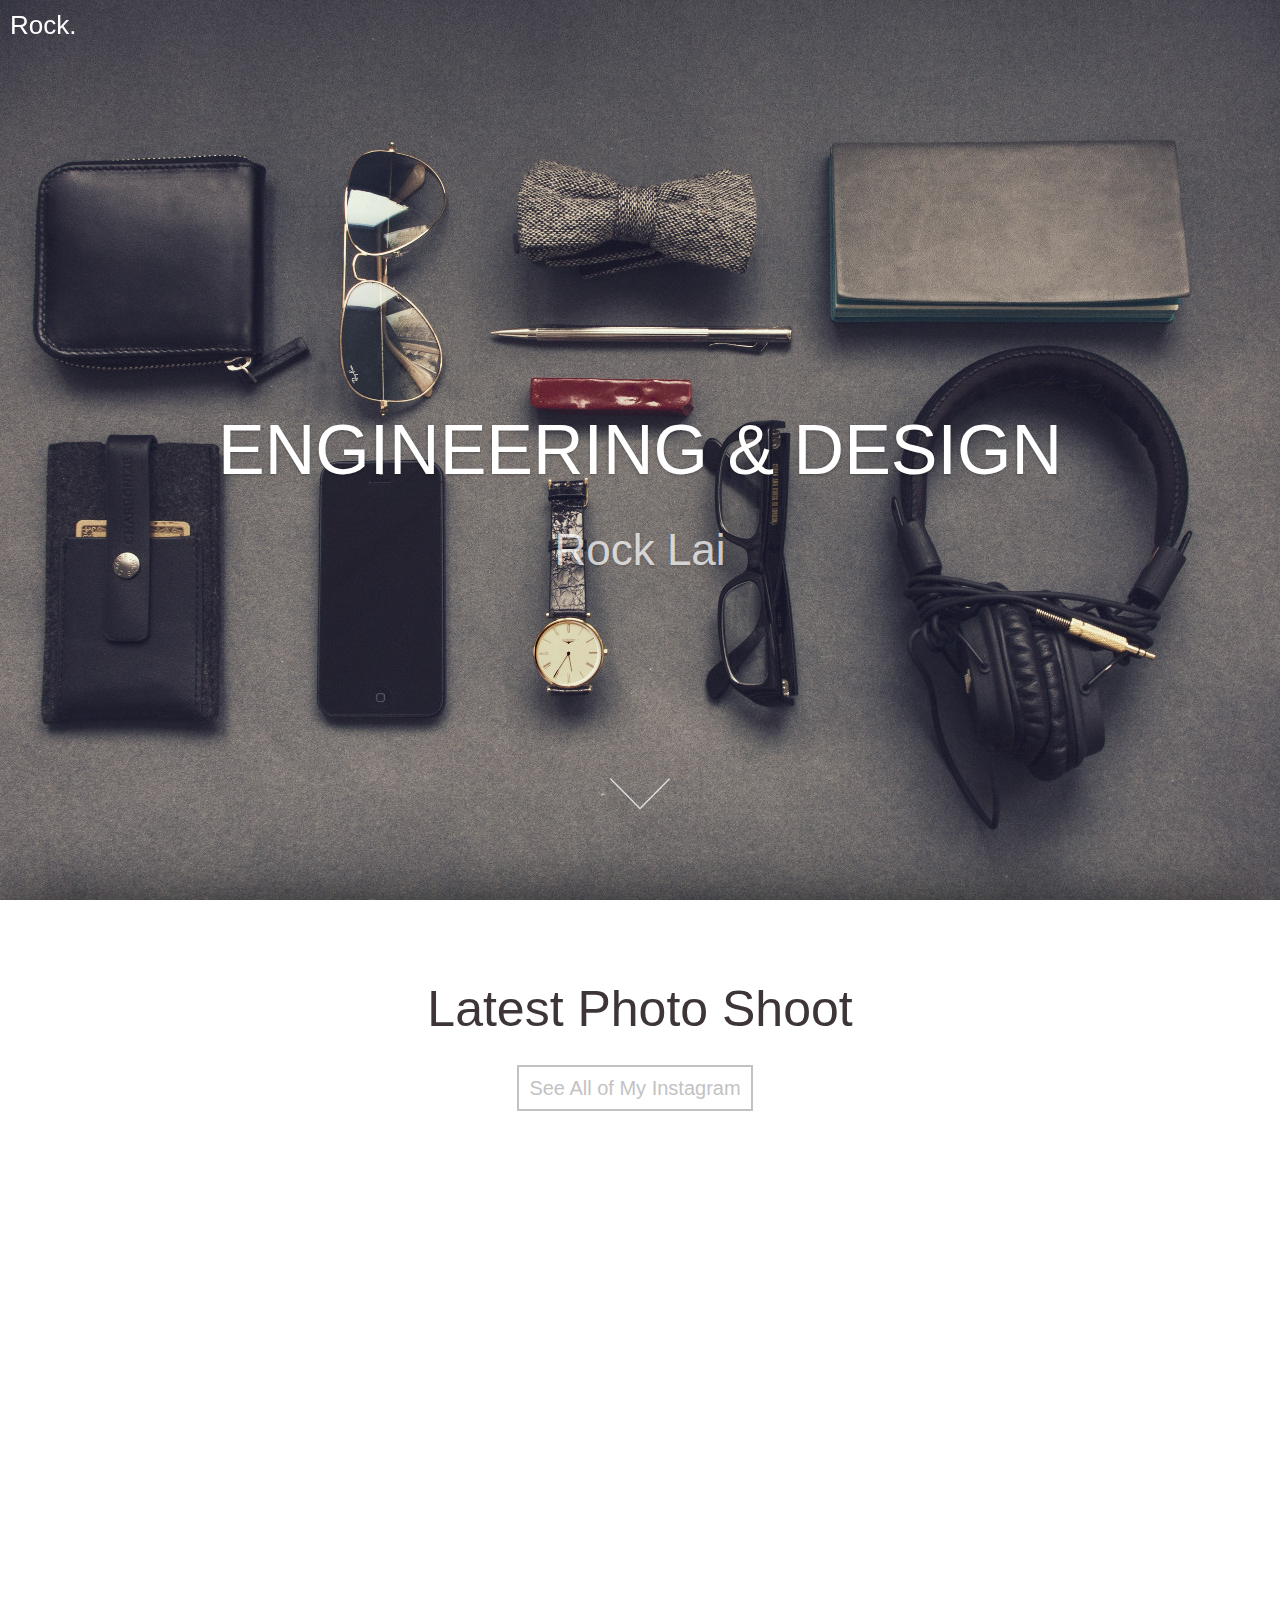
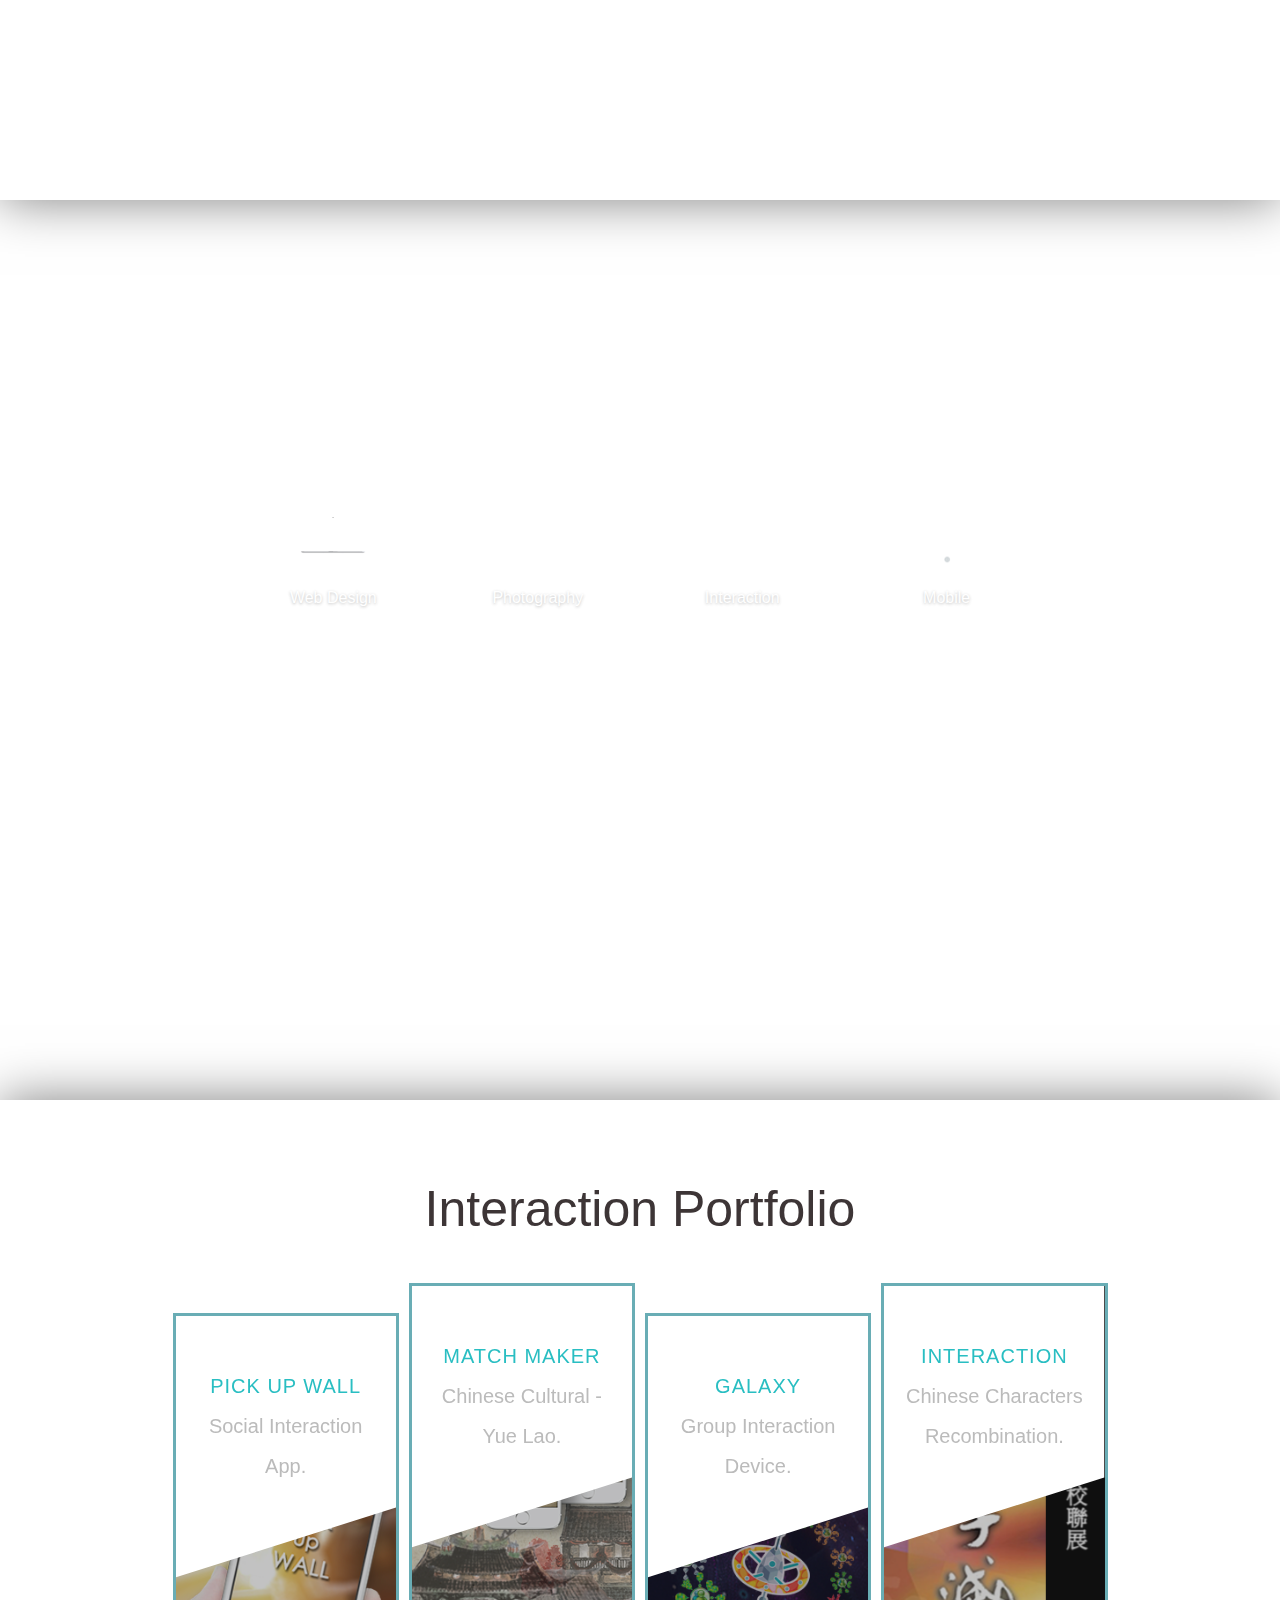
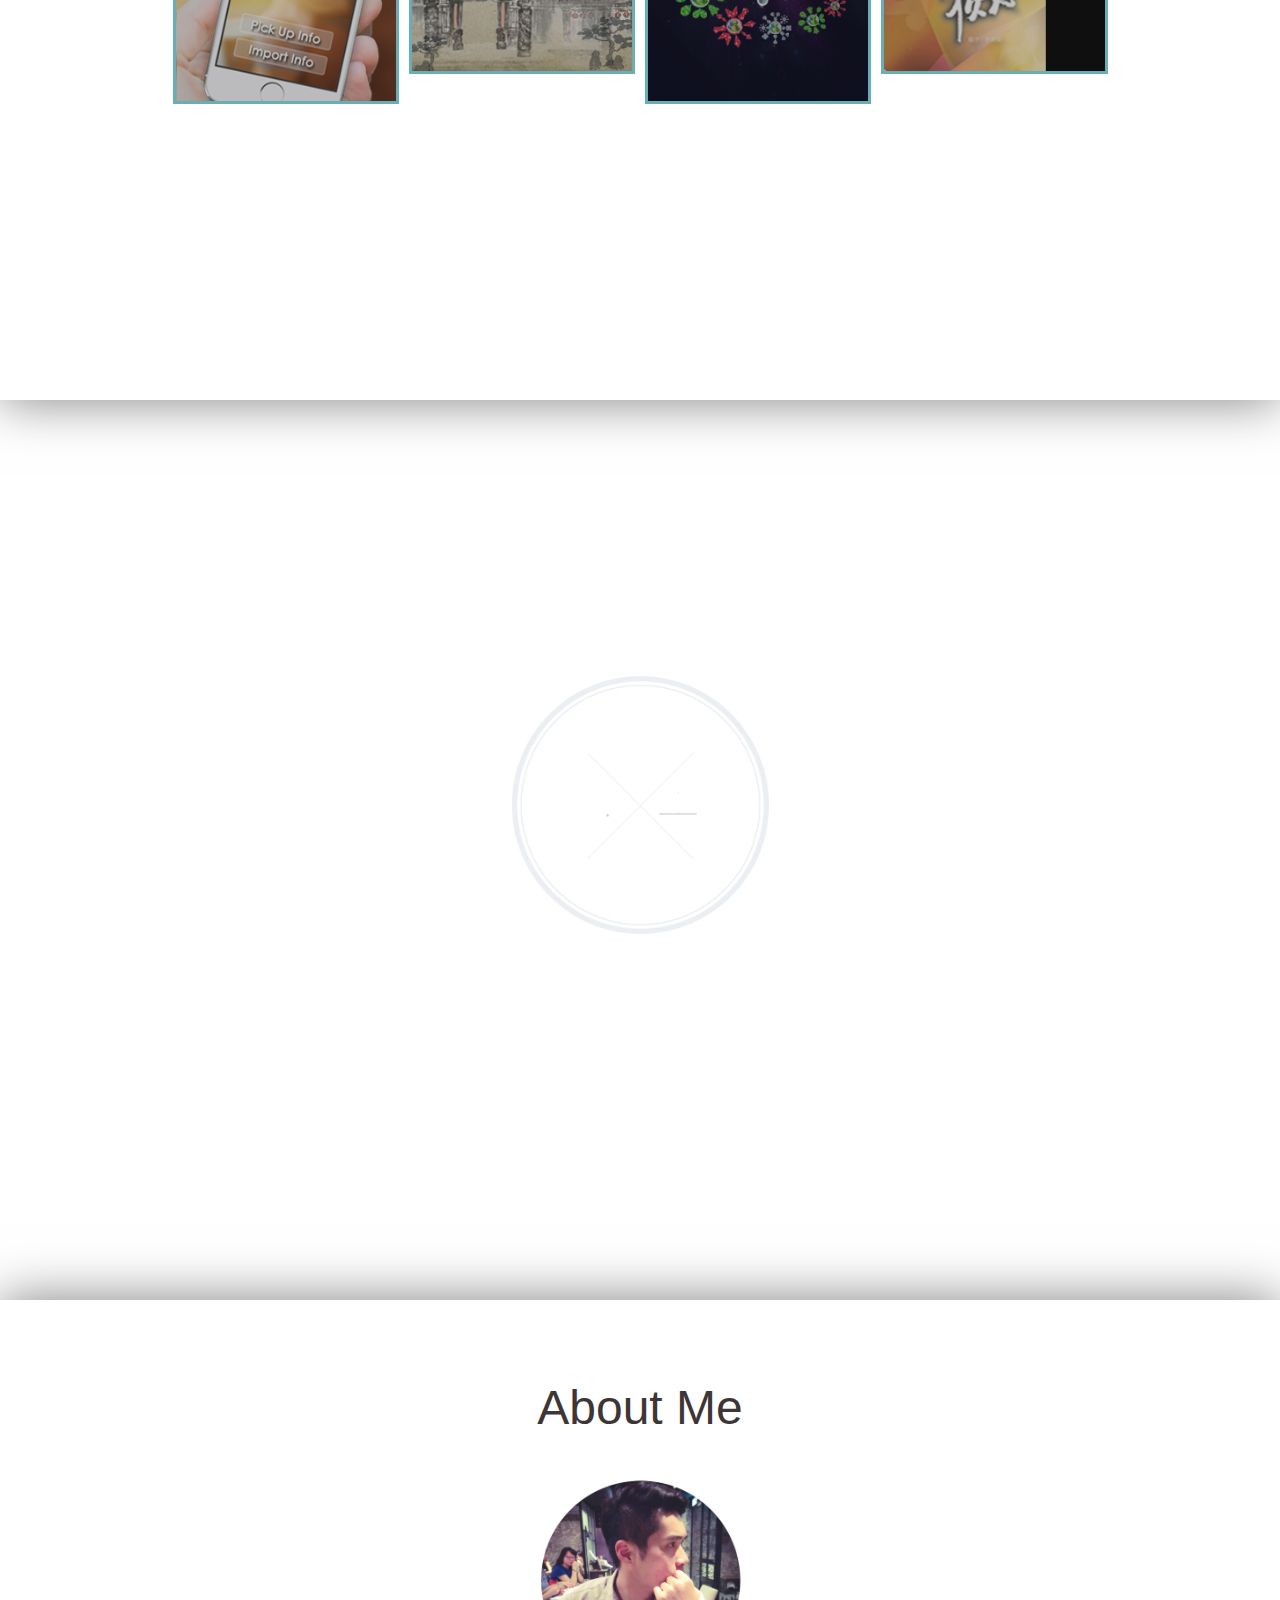
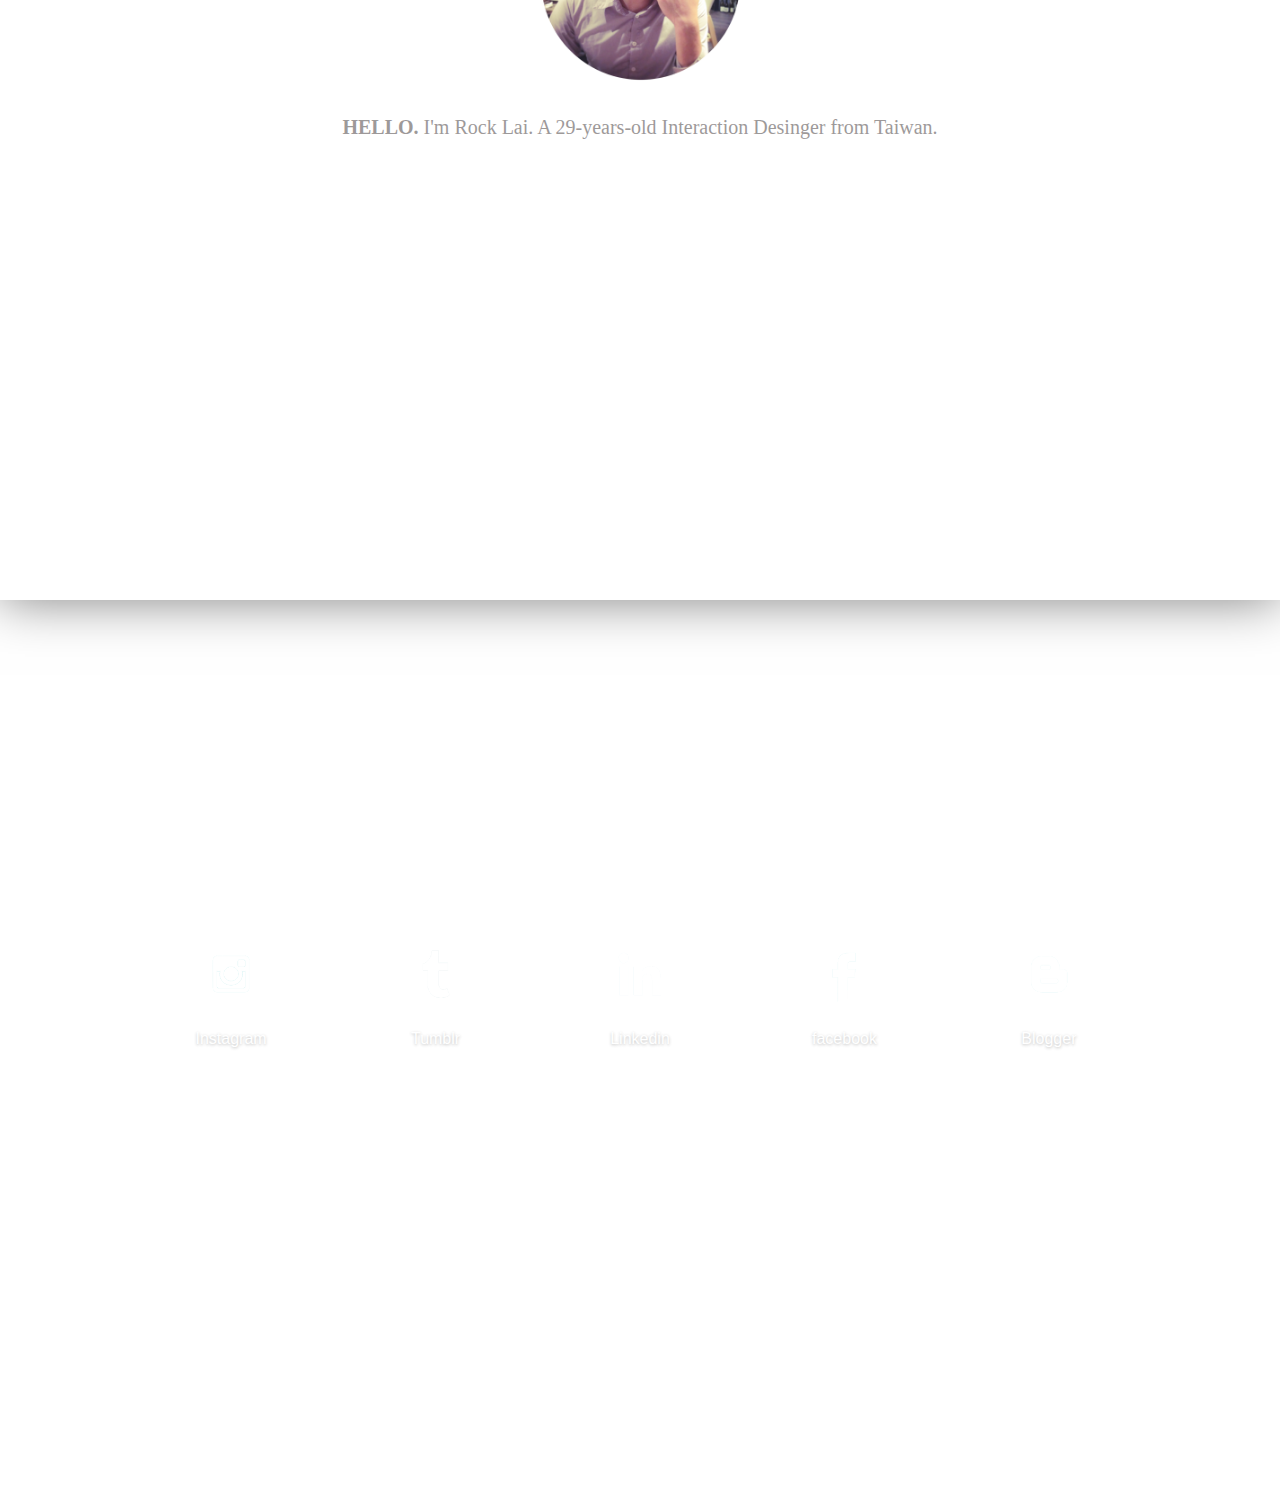
<file: index.html>
<!doctype html>
<html lang="en" class="no-js">
<head>
	<meta charset="UTF-8">
	<meta name="viewport" content="width=device-width, initial-scale=1">
	<link rel="rocklai icon" href="img/logo.ico">
	<link href='https://fonts.googleapis.com/css?family=Roboto:400,700,300' rel='stylesheet' type='text/css'>

	<link rel="stylesheet" type="text/css" href="css/component.css">
	<link rel="stylesheet" type="text/css" href="css/normalize.css" />
	<link rel="stylesheet" type="text/css" href="css/demo.css" />
	<link rel="stylesheet" href="css/reset.css"> <!-- CSS reset -->
	<link rel="stylesheet" type="text/css" href="css/css(3)">
		<script src="js/snap.svg-min.js"></script>

	<link rel="stylesheet" href="css/style.css"> <!-- Resource style -->
	<script src="js/modernizr.js"></script> <!-- Modernizr -->
  	<!-- Shape CSS file -->
	<script language="JavaScript">
		function swapimage(imgname, imgpath){ document.images[imgname].src=imgpath; } <!--設置圖片切換-->
		
	</script>
	<script src="https://ajax.googleapis.com/ajax/libs/jquery/3.1.0/jquery.min.js"></script>
	<script language="JavaScript">
		$(function(){
			$.ajax({
				type: "GET",
				dataType: "jsonp",
				cache: false,
				url: "https://api.instagram.com/v1/users/37047770/media/recent?count=33&access_token=37047770.d5893d8.ad79f464686f4bbc8aed50790e42d2e2",
				success: function(data) {
			      // alert(JSON.stringify(data));
					for (var i = 0; i < 10; i++) {
						$(".instagram_img").append("<li><a target='_blank' href='" + data.data[i].link + "'><img src='" + data.data[i].images.thumbnail.url + "'></img></a></li>");
					}
				}
			});
		})
		// var url=window.location.toString(); //取得當前網址
		// var str=""; //參數中等號左邊的值
		// var str_value=""; //參數中等號右邊的值
		// if(url.indexOf("?")!=-1){
		//     //如果網址有"?"符號
		//     var ary=url.split("?")[1];
		//         str=ary.split("=");
		//          console.log("str",str);
		//             str_value = str[1];
		//    	alert(str_value); //顯示參數的值
		//    $(function(){
		//    		$.ajax({
		//    			type: 		"get",
		//    			url: 		"https://api.instagram.com/v1/users/37047770/media/recent?access_token="+str_value, //使用JSONP務必在結尾使用 GET 的 callback=?
		//    			dataType: 	"jsonp",
		//    			success: 	function (data)
		//    						{
		//    							alert(data); //顯示參數的值

		//    							for (var i = 0; i < 10; i++) {
		// 								$(".instagram_img").append("<li><a target='_blank' href='" + data.data[i].link + "'><img src='" + data.data[i].images.low_resolution.url + "'></img></a></li>");
		// 							}
									
			
		//    						},
		//    			error: 		function (data)
		//    						{
		//    							console.log("GG",data);
		//    						}
		//    		})
		//    	})
		// }else{
		// 	document.location.href="https://api.instagram.com/oauth/authorize/?client_id=95e6922266da418a88cae604222b7d76&redirect_uri=http://localhost:8888&response_type=code";
		// 	console.log("go"); //顯示參數的值
		// }
		// console.log("end"); //顯示參數的值
	</script>


  	<style type="text/css">

        #header .top.solid,
        #header .top,
        .has-banner #header .top.solid {
            background-color: #69adb5;
        }
  	</style>

	<title>Rock.</title>
</head>
<body>

	<header>

	<div class="home">
		<div id="header">
			<div class= "top" >
                <div class="inside">
                    <div id="logo">
                        <h1 class="logo">Rock.</h1>
						<!-- <img width="40" height="40" src="./img/rockicon.png" alt="Home" title=""> -->
                    </div>
                </div>
            </div>
        </div>
	</div>
	</header>

	<main class="cd-main-content">
		<div class="cd-fixed-bg cd-bg-1">
			<h1>ENGINEERING &amp; DESIGN</h1>
			<h2>Rock Lai</h2>
			<img src="img/arrow_down.png">
		</div> <!-- cd-fixed-bg -->

		<div class="cd-scrolling-bg cd-color-2">
			<div class="cd-container">
				<div class="inside">
					<h1>Latest Photo Shoot</h1>
					<!-- <h2>Take a look at some of my instagram photo.</h2> -->
					
					
				
				<ul class="instagram_img">
				</ul>
				<div class="viewAll">
	                    <a href="http://instagram.com/mr_rocklai" class="button">See All of My Instagram</a>
	                </div>
				</div>
			</div> <!-- cd-container -->
		</div> <!-- cd-scrolling-bg -->


		<div class="cd-fixed-bg cd-bg-2">
			
            <div class="i_design">
				<h3>I Design</h3>
				<p>The hardest part of design is keeping features out. - Donald Norman</p>
			</div>
			<div class="wrap">
				<div class="pages">
					<div class="inside">
							
							<img width="68" height="68" src="./img/web_design2.png" alt="Web Design" title="">
                            <span class="title"><h3>Web Design</h3></span>
                            <p>Your idea does not exist on the Internet without a website.</p>
                        </div>
				
					<div class="inside">
							<img width="68" height="68" src="./img/photography.png"  alt="Web Design" title="">
                            <span class="title"><h3>Photography</h3></span>
							<p>Photography is a way of feeling, not only leaving their own memories, but also to every moment in life becomes meaningful.</p>
                        </div>
				
					<div class="inside">
							<img width="68" height="68" src="./img/interaction_logo2.png" alt="Web Design" title="">
                            <span class="title"><h3>Interaction</h3></span>
							<p>Focused on satisfying the needs and desires of the majority of people who will use the product.</p>
                        </div>
				
					<div class="inside">
							<img width="68" height="68" src="./img/mobile_app.png"  alt="Web Design" title="">
                            <span class="title"><h3>Mobile</h3></span>
							<p>People do everything on their phone, the application of your idea needs to be there too.</p>
                        </div>
				</div>
			</div>
			

		</div> <!-- cd-fixed-bg -->

		<div class="cd-scrolling-bg cd-color-3">
			<div class="cd-container">
					<!-- Work -->
				<div class="inside">
					<h1>Interaction Portfolio</h1>
					</div>
				<div id="work" class="work_content">
					<section id="grid" class="grid clearfix">
							<a href="#" data-path-hover="m 180,34.57627 -180,0 L 0,0 180,0 z">
								<figure>
									<img src="img/1.png" />
									<svg viewBox="0 0 180 320" preserveAspectRatio="none"><path d="M 180,160 0,218 0,0 180,0 z"/></svg>
									<figcaption>
										<h2>Pick Up Wall</h2>
										<p>Social Interaction App.</p>
										<button>+</button>
									</figcaption>
								</figure>
							</a>
							<a href="#" data-path-hover="m 180,34.57627 -180,0 L 0,0 180,0 z">
								<figure>
									<img src="img/2.png" />
									<svg viewBox="0 0 180 320" preserveAspectRatio="none"><path d="M 180,160 0,218 0,0 180,0 z"/></svg>
									<figcaption>
										<h2>Match Maker</h2>
										<p>Chinese Cultural - Yue Lao.</p>
										<button>+</button>
									</figcaption>
								</figure>
							</a>
							<a href="#" data-path-hover="m 180,34.57627 -180,0 L 0,0 180,0 z">
								<figure>
									<img src="img/3.png" />
									<svg viewBox="0 0 180 320" preserveAspectRatio="none"><path d="M 180,160 0,218 0,0 180,0 z"/></svg>
									<figcaption>
										<h2>Galaxy</h2>
										<p>Group Interaction Device.</p>
										<button>+</button>
									</figcaption>
								</figure>
							</a>
							<a href="#" data-path-hover="m 180,34.57627 -180,0 L 0,0 180,0 z">
								<figure>
									<img src="img/4.png" />
									<svg viewBox="0 0 180 320" preserveAspectRatio="none"><path d="M 180,160 0,218 0,0 180,0 z"/></svg>
									<figcaption>
										<h2>Interaction</h2>
										<p>Chinese Characters Recombination.</p>
										<button>+</button>
									</figcaption>
								</figure>
							</a>			
					</section>
				</div>
					<script>
						(function() {
				
							function init() {
								var speed = 250,
									easing = mina.easeinout;

								[].slice.call ( document.querySelectorAll( '#grid > a' ) ).forEach( function( el ) {
									var s = Snap( el.querySelector( 'svg' ) ), path = s.select( 'path' ),
										pathConfig = {
											from : path.attr( 'd' ),
											to : el.getAttribute( 'data-path-hover' )
										};

									el.addEventListener( 'mouseenter', function() {
										path.animate( { 'path' : pathConfig.to }, speed, easing );
									} );

									el.addEventListener( 'mouseleave', function() {
										path.animate( { 'path' : pathConfig.from }, speed, easing );
									} );
								} );
							}

							init();

						})();
					</script>
			</div> <!-- cd-container -->
		</div> <!-- cd-scrolling-bg -->

		<div class="cd-fixed-bg cd-bg-3">
			<!-- <h2>Lorem ipsum dolor sit amet.</h2> -->
			<img id="rockimg" src="img/rockback.png">
		</div> <!-- cd-fixed-bg -->

		<div class="cd-scrolling-bg cd-color-1">
			<div class="cd-container">
				<div class="about">
					<h1>About Me</h1>
					<img id="rockimg2" src="img/design_rock2.png" >
					<p><span style="font-weight:bold;">HELLO.</span> I'm Rock Lai. A 29-years-old Interaction Desinger from Taiwan.</p>
					<!-- <p><span style="font-weight:bold;">HELLO.</span><br>I'm an 29-years-old Interaction Desinger. I have over 2 years of software development experience, which includes backend server development, RESTful API design, web design and system architecture.  I am always interested in seeking challenges from anywhere to make products people want.</p> -->
				</div>
			</div> <!-- cd-container -->
		</div> <!-- cd-scrolling-bg -->

		<div class="cd-fixed-bg cd-bg-4">
			<div class="i_design">
				<h3>Contact</h3>
			</div>
			<div class="wrap">
				<div class="pages">
					<div class="inside">
							
							<img width="68" height="68" src="./img/instagram.png" alt="Web Design" title="">
                            <span class="title"><h3>Instagram</h3></span>
                            <!-- <p>Your idea does not exist on the Internet without a website.</p> -->
                        </div>
				
					<div class="inside">
							<img width="68" height="68" src="./img/Tumblr.png"  alt="Web Design" title="">
                            <span class="title"><h3>Tumblr</h3></span>
							<!-- <p>Photography is a way of feeling, not only leaving their own memories, but also to every moment in life becomes meaningful.</p> -->
                        </div>
				
					<div class="inside">
							<img width="68" height="68" src="./img/linkedin.png" alt="Web Design" title="">
                            <span class="title"><h3>Linkedin</h3></span>
							<!-- <p>Focused on satisfying the needs and desires of the majority of people who will use the product.</p> -->
                        </div>
				
					<div class="inside">
							<img width="68" height="68" src="./img/facebook2.png"  alt="Web Design" title="">
                            <span class="title"><h3>facebook</h3></span>
							<!-- <p>People do everything on their phone, the application of your idea needs to be there too.</p> -->
                        </div>
                        <div class="inside">
							<img width="68" height="68" src="./img/blogger.png"  alt="Web Design" title="">
                            <span class="title"><h3>Blogger</h3></span>
							<!-- <p>People do everything on their phone, the application of your idea needs to be there too.</p> -->
                        </div>
				</div>
			</div>



		</div> <!-- cd-fixed-bg -->
	</main> <!-- cd-main-content -->
	<!-- <script src="https://ajax.googleapis.com/ajax/libs/jquery/1.11.0/jquery.min.js"></script> -->
	<!-- <script src="js/main.js"></script> <!-- Resource jQuery --> -->
</body>
</html>
</file>
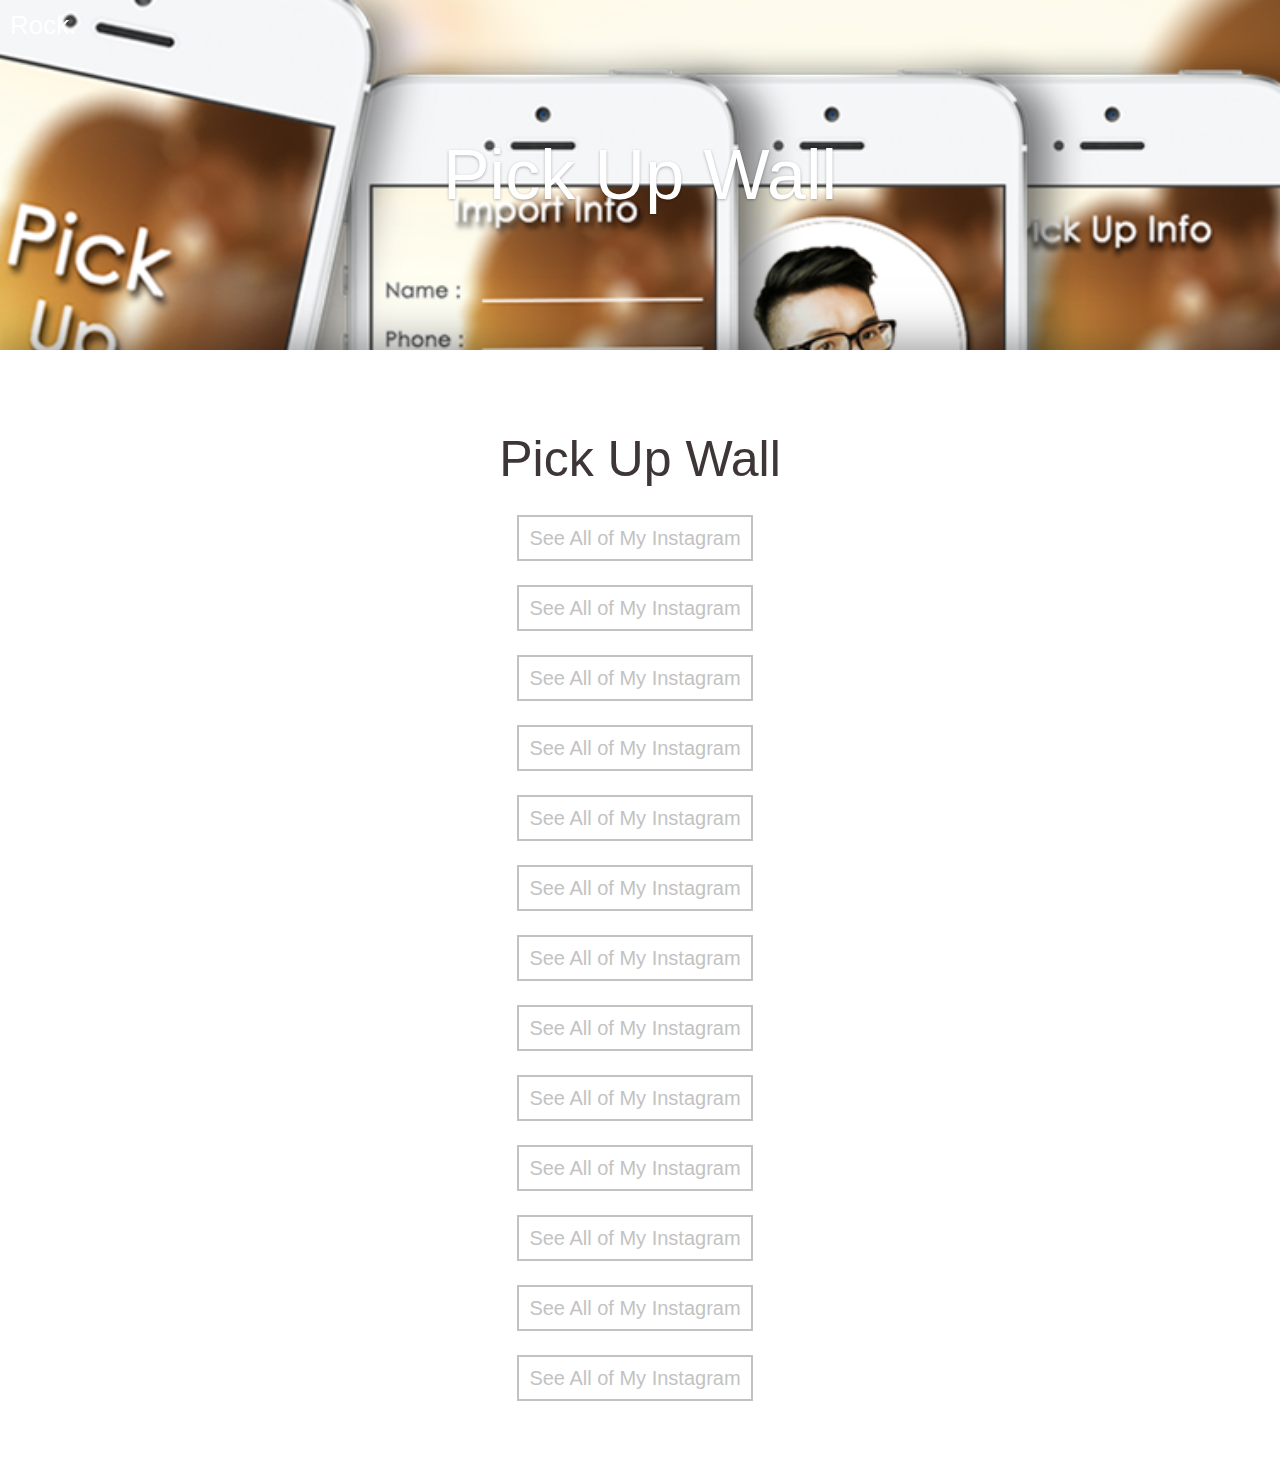
<file: post/pick_up_wall.html>
<!doctype html>
<html lang="en" class="no-js">
<head>
	<meta charset="UTF-8">
	<meta name="viewport" content="width=device-width, initial-scale=1">
	<link rel="rocklai icon" href="../img/logo.ico">
	<link href='http://fonts.googleapis.com/css?family=Roboto:400,700,300' rel='stylesheet' type='text/css'>

	<link rel="stylesheet" type="text/css" href="../css/component.css">
	<link rel="stylesheet" type="text/css" href="../css/normalize.css" />
	<link rel="stylesheet" type="text/css" href="../css/demo.css" />
	<link rel="stylesheet" href="../css/reset.css"> <!-- CSS reset -->
	<link rel="stylesheet" type="text/css" href="../css/css(3)">
		<script src="../js/snap.svg-min.js"></script>

	<link rel="stylesheet" href="../css/style.css"> <!-- Resource style -->
	<script src="../js/modernizr.js"></script> <!-- Modernizr -->
  	<!-- Shape CSS file -->
	<script language="JavaScript">
		function swapimage(imgname, imgpath){ document.images[imgname].src=imgpath; } <!--設置圖片切換-->
			
	</script>
  	<style type="text/css">

        #header .top.solid,
        #header .top,
        .has-banner #header .top.solid {
            background-color: #69adb5;
        }
  	</style>
	<title>Rock.</title>
</head>
<body>

	<header>

	<div class="home">
		<div id="header">
			<div class= "top" >
                <div class="inside">
                    <div id="logo">
                        <h1 class="logo">Rock.</h1>
						<!-- <img width="40" height="40" src="./img/rockicon.png" alt="Home" title=""> -->
                    </div>
                </div>
            </div>
        </div>
	</div>
	</header>

	<main class=".cd-main-content">
		<div class="cd-fixed-bg cd-bg-5" >
			<h1>Pick Up Wall</h1>
			<!-- <h2>Rock Lai</h2> -->
			<!-- <img src="img/arrow_down.png"> -->
		</div> <!-- cd-fixed-bg -->

		<div class="cd-scrolling-bg cd-color-2">
			<div class="cd-container">
				<div class="inside">
					<h1>Pick Up Wall</h1>
					<!-- <h2>Take a look at some of my instagram photo.</h2> -->
					
<!-- 				<ul class="instagram_img">
				</ul>
 -->				<div class="viewAll">
	                    <a href="http://instagram.com/mr_rocklai" class="button">See All of My Instagram</a>
	                </div>
	                <div class="viewAll">
	                    <a href="http://instagram.com/mr_rocklai" class="button">See All of My Instagram</a>
	                </div>
	                <div class="viewAll">
	                    <a href="http://instagram.com/mr_rocklai" class="button">See All of My Instagram</a>
	                </div>
	                <div class="viewAll">
	                    <a href="http://instagram.com/mr_rocklai" class="button">See All of My Instagram</a>
	                </div>
	                <div class="viewAll">
	                    <a href="http://instagram.com/mr_rocklai" class="button">See All of My Instagram</a>
	                </div>
	                <div class="viewAll">
	                    <a href="http://instagram.com/mr_rocklai" class="button">See All of My Instagram</a>
	                </div>
	                <div class="viewAll">
	                    <a href="http://instagram.com/mr_rocklai" class="button">See All of My Instagram</a>
	                </div>
	                <div class="viewAll">
	                    <a href="http://instagram.com/mr_rocklai" class="button">See All of My Instagram</a>
	                </div>
	                <div class="viewAll">
	                    <a href="http://instagram.com/mr_rocklai" class="button">See All of My Instagram</a>
	                </div>
	                <div class="viewAll">
	                    <a href="http://instagram.com/mr_rocklai" class="button">See All of My Instagram</a>
	                </div>
	                <div class="viewAll">
	                    <a href="http://instagram.com/mr_rocklai" class="button">See All of My Instagram</a>
	                </div>
	                <div class="viewAll">
	                    <a href="http://instagram.com/mr_rocklai" class="button">See All of My Instagram</a>
	                </div>
	                <div class="viewAll">
	                    <a href="http://instagram.com/mr_rocklai" class="button">See All of My Instagram</a>
	                </div>
	                
				</div>
			</div> <!-- cd-container -->
		</div> <!-- cd-scrolling-bg -->

	</main> <!-- cd-main-content -->
	<script src="http://ajax.googleapis.com/ajax/libs/jquery/1.11.0/jquery.min.js"></script>
	<script src="../js/main.js"></script> <!-- Resource jQuery -->
</body>
</html>
</file>
<file: css/component.css>
/* Common style */
.grid {
	margin: 40px auto 120px;
	max-width: 1000px;
	width: 90%;
}

.grid a {
	float: left;
	max-width: 250px;
	width: 25%;
	color: #333;
}

.grid a:nth-child(odd) {
	margin: 30px 0 -30px 0;
}

.grid figure {
	position: relative;
	overflow: hidden;
	margin: 5px ;
	border-width:3px; 
	border-style:solid;
	border-color: #69adb5;
	background: #333;
}

.grid figure img {
	position: relative;
	display: block;
	width: 100%;
	opacity: 0.7;
	-webkit-transition: opacity 0.3s;
	transition: opacity 0.3s;
}

.grid figcaption {
	position: absolute;
	top: 0;
	z-index: 11;
	/*padding: 10px;*/
	width: 100%;
	height: 100%;
	text-align: center;
}

.grid figcaption h2 {
	color: #29bec2;
	text-transform: uppercase;
	letter-spacing: 1px;
	font-size: 100%;
	-webkit-transition: -webkit-transform 0.3s;
	transition: transform 0.3s;
}

.grid figcaption p {
	padding: 0 20px;
	color: #aaa;
	font-weight: 300;
	opacity: .8;
	-webkit-transition: opacity 0.3s, -webkit-transform 0.3s;
	transition: opacity 0.3s, transform 0.3s;
}

.grid figcaption h2,
.grid figcaption p {
	-webkit-transform: translateY(50px);
	transform: translateY(50px);
}

.grid figure button {
	border-radius :99em;
	position: absolute;
	/*padding: 4px 20px;*/
	border: none;
	width:60px;height:60px;
	text-transform: uppercase;
	letter-spacing: 1px;
	font-weight: bold;
	-webkit-transition: opacity 0.3s, -webkit-transform 0.3s;
	transition: opacity 0.3s, transform 0.3s;
	font-weight: bold;
	font-family: 'Nixie One' !important;
}



.grid figcaption,
.grid figcaption h2,
.grid figcaption p,
.grid figure button {
	-webkit-backface-visibility: hidden;
	backface-visibility: hidden;
}

/* Style for SVG */
.grid svg {
	position: absolute;
	top: -1px; /* fixes rendering issue in FF */
	z-index: 10;
	width: 100%;
	height: 100%;
}

.grid svg path {   /*    Color of hidden    //////////////////////////////////*/
	fill: #ffffff;
}

/* Hover effects */
.grid a:hover figure img {
	opacity: 1;
}

.grid a:hover figcaption h2,
.grid a:hover figcaption p {
	-webkit-transform: translateY(0);
	transform: translateY(0);
}

.grid a:hover figcaption p {
	opacity: 0;
}

/* Individual styles */
.demo-1 body {
	background: #3498db;
}


.work_content .grid figure button {
	top: 50%;
	left: 50%;
	border: 2px solid #ffffff;
	background: transparent;
	color: #ffffff;
	opacity: .3;
	-webkit-transform: translateY(-50%) translateX(-50%) scale(0.25);
	transform: translateY(-50%) translateX(-50%) scale(0.25);
}

.work_content .grid a:hover figure button{
	opacity: 1;
	font-size: 1.4em;
	-webkit-transform: translateY(-50%) translateX(-50%) scale(1);
	transform: translateY(-50%) translateX(-50%) scale(1);
	color: #fff;
	background: #69adb5;

}
@media screen and (max-width: 58em) {
	.grid a {
		width: 33.333%;
	}

	.grid a:nth-child(odd) {
		margin: 0;
	}

	.grid a:nth-child(3n-1) {
		margin: 30px 0 -30px 0;
	}
}

@media screen and (max-width: 45em) {
	.grid {
		max-width: 500px;
	}

	.grid a {
		width: 50%;
	}

	.grid a:nth-child(3n-1) {
		margin: 0;
	}

	.grid a:nth-child(even) {
		margin: 30px 0 -30px 0;
	}


	.grid figcaption h2 {
		margin-bottom: 0px;
		-webkit-transform: translateY(30px);
		transform: translateY(30px);
	}

	.grid figcaption p {
		margin: 0;
		padding: 0 10px;
	}
}

@media screen and (max-width: 27em) {
	.grid {
		max-width: 250px;
	}

	.grid a {
		width: 100%;
	}

	.grid a:nth-child(even) {
		margin: 0;
	}
}
</file>
<file: css/demo.css>
@import url(https://fonts.googleapis.com/css?family=Lato:300,400,700);
@font-face {
	font-weight: normal;
	font-style: normal;
	font-family: 'codropsicons';
	src:url('../fonts/codropsicons/codropsicons.eot');
	src:url('../fonts/codropsicons/codropsicons.eot?#iefix') format('embedded-opentype'),
		url('../fonts/codropsicons/codropsicons.woff') format('woff'),
		url('../fonts/codropsicons/codropsicons.ttf') format('truetype'),
		url('../fonts/codropsicons/codropsicons.svg#codropsicons') format('svg');
}

*, *:after, *:before { -webkit-box-sizing: border-box; -moz-box-sizing: border-box; box-sizing: border-box; }

body {
	background: #ffffff;
	color: #fff;
	font-weight: 400;
	font-size: 1em;
	font-family: 'Lato', Arial, sans-serif;
}

a, button {
	outline: none;
}

a {
	text-decoration: none;
}

a:hover, a:focus {
	color: #000;
}

.clearfix:before,
.clearfix:after {
	content: " ";
	display: table;
}
 
.clearfix:after {
	clear: both;
}

.codrops-header {
	margin: 0 auto;
	padding: 2em;
	text-align: center;
}

.codrops-header h1 {
	margin: 0;
	font-weight: 300;
	font-size: 2.5em;
	line-height: 1.3;
}

.codrops-header h1 span {
	display: block;
	padding: 0 0 0.6em 0.1em;
	font-size: 60%;
	opacity: 0.7;
}

/* To Navigation Style */
.codrops-top {
	width: 100%;
	text-transform: uppercase;
	font-weight: 700;
	font-size: 0.69em;
	line-height: 2.2;
}

.codrops-top a {
	display: inline-block;
	padding: 0 1em;
	text-decoration: none;
	letter-spacing: 1px;
}

.codrops-top span.right {
	float: right;
}

.codrops-top span.right a {
	display: block;
	float: left;
}

.codrops-icon:before {
	margin: 0 4px;
	text-transform: none;
	font-weight: normal;
	font-style: normal;
	font-variant: normal;
	font-family: 'codropsicons';
	line-height: 1;
	speak: none;
	-webkit-font-smoothing: antialiased;
}

.codrops-icon-drop:before {
	content: "\e001";
}

.codrops-icon-prev:before {
	content: "\e004";
}

/* Demo Buttons Style */
.codrops-demos {
	padding-top: 1em;
	font-size: 0.8em;
}

.codrops-demos a {
	display: inline-block;
	margin: 0.5em;
	padding: 0.7em 1.1em;
	outline: none;
	border: 2px solid #fff;
	color: #fff;
	text-decoration: none;
	text-transform: uppercase;
	letter-spacing: 1px;
	font-weight: 700;
}

.codrops-demos a:hover,
.codrops-demos a.current-demo,
.codrops-demos a.current-demo:hover {
	border-color: #333;
	color: #333;
}

.related {
	text-align: center;
	font-size: 1.5em;
}

@media screen and (max-width: 25em) {

	.codrops-icon span {
		display: none;
	}

}
</file>
<file: css/style.css>
/* -------------------------------- 

Primary style

-------------------------------- */
html * {
  -webkit-font-smoothing: antialiased;
  -moz-osx-font-smoothing: grayscale;
}

*, *:after, *:before {
  -webkit-box-sizing: border-box;
  -moz-box-sizing: border-box;
  box-sizing: border-box;
}

body {
  font-size: 100%;
  /*font-family: "Helvetica Neue","Open Sans",sans-serif !important;*/
  font-family: "Helvetica Neue", Helvetica, Arial, sans-serif;
  color: #3d3536;
  background-color: white;
}



body, html {
  /* important */
  height: 100%;
}

a {
  color: #b4d7a8;
  text-decoration: none;
}

/* -------------------------------- 

Modules - reusable parts of our design

-------------------------------- */
.cd-container {
  /* this class is used to give a max-width to the element it is applied to, and center it horizontally when it reaches that max-width */
  max-width: 1050px;
  margin: 0 auto;
}
.cd-container::after {
  /* clearfix */
  content: '';
  display: table;
  clear: both;
}

/* -------------------------------- 

Main components 

-------------------------------- */


/*Header ------------------*/ 
 
#header .inside {   
    padding: 5px 20px 5px 0px !important; 
}

#header{ 
  position: relative;
  padding: 0 0 0 0;
  margin: 0 0 0 0!important;      
}

.home #header .top { 
  background-color: transparent;  
}

#header .top {
  position:fixed;
  padding: 5px 10px 5px 10px; 
  top:0;
  width: 100%;
  height: auto;
  z-index: 500;
  -o-transition:.5s;
  -ms-transition:.5s;
  -moz-transition:.5s;
  -webkit-transition:.5s; 
  transition:.5s;   
}

#header .top h1{
  font: 100 26px "Helvetica Neue","Open Sans",sans-serif;
  /*font-family: 'Nixie One' !important;*/
  color:#ffffff;
}

.home #header .top.scrolling { 
  background-color: #69adb5;  
}

.cd-main-nav {
  float: right;
  margin-right: 5%;
  width: 44px;
  height: 100%;
  background: url("../img/cd-icon-menu.svg") no-repeat center center;
  background-size: 44px 44px;
  cursor: pointer;
}
.cd-main-nav ul {
  position: absolute;
  top: 0;
  left: 0;
  width: 100%;
  -webkit-transform: translateY(-100%);
  -moz-transform: translateY(-100%);
  -ms-transform: translateY(-100%);
  -o-transform: translateY(-100%);
  transform: translateY(-100%);
}
.cd-main-nav ul.is-visible {
  -webkit-transform: translateY(50px);
  -moz-transform: translateY(50px);
  -ms-transform: translateY(50px);
  -o-transform: translateY(50px);
  transform: translateY(50px);
}
.cd-main-nav a {
  display: block;
  height: 50px;
  line-height: 50px;
  padding-left: 5%;
  background: #2f292a;
  border-top: 1px solid #453c3d;
  color: #8e7d7f;
}
@media only screen and (min-width: 768px) {
  .cd-main-nav {
    width: auto;
    height: auto;
    background: none;
    cursor: auto;
  }
  .cd-main-nav ul {
    position: static;
    width: auto;
    -webkit-transform: translateY(0);
    -moz-transform: translateY(0);
    -ms-transform: translateY(0);
    -o-transform: translateY(0);
    transform: translateY(0);
    line-height: 70px;
  }
  .cd-main-nav ul.is-visible {
    -webkit-transform: translateY(0);
    -moz-transform: translateY(0);
    -ms-transform: translateY(0);
    -o-transform: translateY(0);
    transform: translateY(0);
  }
  .cd-main-nav li {
    display: inline-block;
    margin-left: 1em;
  }
  .cd-main-nav a {
    display: inline-block;
    height: auto;
    line-height: normal;
    background: transparent;
    padding: .6em 1em;
    border-top: none;
    color: #3d3536;
    text-transform: uppercase;
    font-weight: bold;
    font-size: 14px;
    font-size: 0.875rem;
  }
  .no-touch .cd-main-nav a:hover {
    color: #99a478;
  }
}

.cd-main-content {
  /* you need to assign a min-height to the main content so that the children can inherit it*/
  height: 100%;
  position: relative;
  z-index: 1;
}

.cd-fixed-bg {
  position: relative;
  min-height: 100%;
  background-size: cover;
  background-repeat: no-repeat;
  background-position: center center;
  z-index: 1;
}
.cd-fixed-bg h1{
  position: absolute;
  left: 50%;
  top: 50%;
  bottom: auto;
  right: auto;
  -webkit-transform: translateX(-50%) translateY(-50%);
  -moz-transform: translateX(-50%) translateY(-50%);
  -ms-transform: translateX(-50%) translateY(-50%);
  -o-transform: translateX(-50%) translateY(-50%);
  transform: translateX(-50%) translateY(-50%);
  width: 90%;
  max-width: 1170px;
  text-align: center;
  font: 100 3.0rem "Helvetica Neue","Open Sans",sans-serif;
  font-size: 3.0rem;
  text-shadow: 0 1px 3px rgba(0, 0, 0, 0.3);
  color: white;
}
.cd-fixed-bg h2 {
  position: absolute;
  left: 50%;
  top: 60%;
  margin-top: 20px;
  bottom: auto;
  opacity: .7;
  right: auto;
  -webkit-transform: translateX(-50%) translateY(-50%);
  -moz-transform: translateX(-50%) translateY(-50%);
  -ms-transform: translateX(-50%) translateY(-50%);
  -o-transform: translateX(-50%) translateY(-50%);
  transform: translateX(-50%) translateY(-50%);
  width: 90%;
  max-width: 1170px;
  text-align: center;  
  font: 100 0.2rem "Helvetica Neue","Open Sans",sans-serif;
  font-size: 28px;
  font-size: 2.0rem;
  text-shadow: 0 1px 3px rgba(0, 0, 0, 0.3);
  color: white;
}

.cd-fixed-bg.cd-bg-1 img {
  background-size: 70px 37px !important;  
  border-radius: 30px;
  width: 70px;
  height: 37px;
  position: absolute;
  bottom: 75px;
  z-index: 99;
  text-indent: -9999 !important;
  display: block;
  left: 0;
  right: 0;
  margin: 0 auto;
  text-align: left !important;
  cursor: pointer;
  -o-transition:.5s;
  -ms-transition:.5s;
  -moz-transition:.5s;
  -webkit-transition:.5s;
  transition:.5s;
  opacity: .7;  
}

.cd-fixed-bg.cd-bg-3 img {
  height: 30%;
  position: absolute;
  z-index: 99;
  top:30%;
  text-indent: -9999 !important;
  display: block;
  left: 0;
  right: 0;
  margin: auto;
  text-align: center !important;

  cursor: pointer;
  -o-transition:.5s;
  -ms-transition:.5s;
  -moz-transition:.5s;
  -webkit-transition:.5s;
  transition:.5s;
  opacity: .9;  
  background-position:center center;
  /*align:middle;*/

}

.cd-fixed-bg.cd-bg-1 {
  background-image: url("../img/cd-background-1.jpg");
}

.cd-fixed-bg.cd-bg-2 {
  background-image: url("../img/cd-background-2.jpg");
}
.cd-fixed-bg.cd-bg-3 {
  background-image: url("../img/cd-background-3.jpg");
}

.cd-fixed-bg.cd-bg-4 {
  background-image: url("../img/cd-background-4.jpg");
  padding: 150px 0 120px 0; 
  width: 100%;
  max-width: none;
}
.cd-fixed-bg.cd-bg-5 {
  background-image: url("../img/pickupallphoto.png");
  background-position:center center;

  /*padding: 90px;*/
  min-height: 350px;
  /*max-height: 800px;*/
}


@media only screen and (min-width: 768px) {
  .cd-fixed-bg h1 {
    font-size: 36px;
  }
  .cd-fixed-bg h2 {
    font-size: 32px;
  }
  .cd-fixed-bg.cd-bg-1 img {
    bottom:10%;
  }
}
@media only screen and (min-width: 480px) {
  .cd-fixed-bg h1 {
    font-size: 36px;
  }
  .cd-fixed-bg h2 {
    margin-top: 10px;
    font-size: 32px;
  }
  .cd-fixed-bg.cd-bg-1 img {
    bottom:10%;
  }
}
@media only screen and (min-width: 1170px) {
  .cd-fixed-bg {
    background-attachment: fixed;
  }
  .cd-fixed-bg h1 {
    font-size: 70px;
    font-weight: 120;
  }
  .cd-fixed-bg h2 {
    font-size: 44px;
    font-weight: 120;
  }
  .cd-fixed-bg.cd-bg-1 img {
    bottom:10%;
  }
}

.cd-scrolling-bg {
  position: relative;
  min-height: 100%;
  padding: 4em 0;
  line-height: 1.6;
  box-shadow: 0 0 50px rgba(0, 0, 0, 0.5);
  z-index: 2;
}
.cd-scrolling-bg.cd-color-1 {
  background-color: #ffffff;
  /*color: #aaa;*/
}
.cd-scrolling-bg.cd-color-2 {
  background-color: #ffffff;
  color: #3d3536;
}


.instagram_img {
  margin: auto;
  text-align: center;
  -o-transition:.5s;
  -ms-transition:.5s;
  -moz-transition:.5s;
  -webkit-transition:.5s;
  transition:.5s;
}

.instagram_img ul{
  text-align: center;
  display: table;
  margin: 0 auto;
}
.instagram_img li {
  display: inline-block;
  width: 200px;
  margin: 0px 10px 10px 0px;
  text-align: center;
}

.instagram_img li img {
  width: 200px;
  text-align: center;
  margin: 0 auto;
  -o-transition:.5s;
  -ms-transition:.5s;
  -moz-transition:.5s;
  -webkit-transition:.5s;
  transition:.5s;
}


.cd-scrolling-bg.cd-color-3 {
  background-color: #ffffff;
  color: #3d3536;
}
@media only screen and (min-width: 768px) {
  .cd-scrolling-bg {
    font-size: 20px;
    font-size: 1.25rem;
    line-height: 2;
  }
  .cd-scrolling-bg.cd-color-2 .inside h1{
   font-size: 50px;
  }

  .cd-scrolling-bg.cd-color-3 .inside h1{
   font-size: 50px;
  }
}


.cd-container .inside {
  margin: 0 auto;
  width: 100%;
  max-width: 63.5em !important;
  text-align: center !important;
  vertical-align:baseline;
}


.cd-container .inside h1{
  font-size: 1.875rem;
  margin-bottom: 30px;
  max-width: 63.5em !important;
  font: 100 3.0rem "Helvetica Neue","Open Sans",sans-serif ;

}
.cd-container .inside h2{
  font-size: 20px;
  max-width: 63.5em !important;
  position: absolute;
  opacity: .4;
}
.cd-container .about h1{
  text-align: center;
  font-size: 1.875rem;
  margin-bottom: 30px;
  max-width: 63.5em !important;
  font: 100 3.0rem "Helvetica Neue","Open Sans",sans-serif ;
}
.cd-container .about h2{
  font-size: 20px;
  max-width: 63.5em !important;
  position: absolute;
  opacity: .4;
}


.cd-container .about  img{
  height: 230px;
  position: relative;
  z-index: 99;
  top:30%;
  text-indent: -9999 !important;
  display: block;
  left: 0;
  right: 0;
  margin: auto;
  text-align: center !important;

  cursor: pointer;
  -o-transition:.5s;
  -ms-transition:.5s;
  -moz-transition:.5s;
  -webkit-transition:.5s;
  transition:.5s;
  opacity: .9;  

}
.cd-container .about p{
  margin-top: 20px;
  font-family: "HelveticaNeue-light";
  font-size: 1.0em; 
  position: relative;
  text-align: center;
  opacity: .5;
  padding-left: 10px;
  padding-right: 10px;
  line-height: 120%;
}


.cd-container  .viewAll {
   max-width: 100%;
  text-align: center;
  margin-right: 10px;
  margin-top: 30px;
  transition:.5s;
  opacity: .8;
}

.cd-container .inside .viewAll .button{
  margin: 0 !important;
  background: transparent;
  color: #b4b4b4;
  border: 2px solid #b4b4b4;
  -webkit-border-radius: 0;
  -moz-border-radius: 0;
  border-radius: 0;
  text-align: center;
}

.cd-container .inside .viewAll .button:hover{  
  background: transparent !important;
  border: 2px solid #4b4b4b;
  color: #4b4b4b;
  text-align: center;
}
  
.cd-container .inside .viewAll .button{
    padding: 10px;
    text-align: center;
}


.cd-fixed-bg.cd-bg-2 {
  background-image: url("../img/cd-background-2.jpg");
  padding: 150px 0 120px 0; 
  width: 100%;
  max-width: none;

}


.cd-fixed-bg.cd-bg-2 .i_design { 
    text-align: center;     
}
.cd-fixed-bg.cd-bg-2 .i_design {
  /*text-align: left; */
    /*padding-bottom: 10px !important;*/
  padding: 0 0 15px!important;  
  margin: 0 auto;
  text-align: center;
  position: relative; 
  /*max-width: 1050px;*/
  max-width: 80%;

  }
  
.cd-fixed-bg.cd-bg-2 .i_design h2 {
    font-size: 1.5em;
  } 
.cd-fixed-bg.cd-bg-2 .i_design p {
    margin-top: 20px;
    font-family: "HelveticaNeue-light";
    font-size: 1.0em; 
    color: white;
    padding-left: 0;
    opacity: .5;
    line-height: 120%;
  }
.cd-fixed-bg.cd-bg-2 .i_design  h3 {
  font-size: 2.8em; 
  margin: 0 0 0 0;
  clear: both;  
  /*font-family: 'Nixie One' !important;*/
  font: 100 3.0rem "Helvetica Neue","Open Sans",sans-serif;
  color: white;   
}
.cd-fixed-bg.cd-bg-2 .wrap { 
  padding: 0 0 5px!important;  
  margin: 0 auto;
  text-align: center;
  position: relative; 
  max-width: 1050px;
}
.cd-fixed-bg.cd-bg-2 .pages { 
  max-width: 1050px;
 color: white;   
 position: relative;
 margin: 0 auto;
}

.pages .inside{ 
  margin: auto;
  width: 200px;
  max-width: 63.5em !important; 
  position: relative; 
  padding: 10px!important;  
  text-align: center !important;
  display:inline-block; 
  vertical-align:text-top;
  margin-top:30px;
}
.pages .inside .title h3{

  margin-top:20px;
  text-shadow: 0 1px 3px rgba(0, 0, 0, 0.3);
  color: white;
  padding-left: 0;
  opacity: .8;
  position: relative;
  padding: 0;
  border: 0;
  font-weight: inherit;
  font-style: inherit;
  font-size: 100%;
  font-family: inherit;
  vertical-align: baseline;
  background: transparent;

}
.pages .inside  p{

  margin-top: 10px;
  font-family: "HelveticaNeue-light";
  font-size: 1.0em; 
  color: white;
  padding-left: 0;
  opacity: .5;
  line-height: 120%;
}

.pages .inside img{
height: auto;
  max-width: 100% !important; 
display: inline-block;
margin: 0 auto;
}
/*.cd-fixed-bg.cd-bg-4 {
  background-image: url("../img/cd-background-2.jpg");
  padding: 150px 0 120px 0; 
  width: 100%;
  max-width: none;

}
*/

.cd-fixed-bg.cd-bg-4 .i_design { 
    text-align: center;     
}
.cd-fixed-bg.cd-bg-4 .i_design {
  /*text-align: left; */
    /*padding-bottom: 10px !important;*/
  padding: 0 0 15px!important;  
  margin: 0 auto;
  text-align: center;
  position: relative; 
  max-width: 1050px;
  }
  
.cd-fixed-bg.cd-bg-4 .i_design h2 {
    font-size: 1.5em;
  } 
.cd-fixed-bg.cd-bg-4 .i_design p {
    margin-top: 20px;
    font-family: "HelveticaNeue-light";
    font-size: 1.0em; 
    color: white;
    padding-left: 0;
    opacity: .5;
    line-height: 120%;
  }
.cd-fixed-bg.cd-bg-4 .i_design  h3 {
  font-size: 2.8em; 
  margin: 0 0 0 0;
  clear: both;  
  /*font-family: 'Nixie One' !important;*/
  font: 100 3.0rem "Helvetica Neue","Open Sans",sans-serif;
  color: white;   
}
.cd-fixed-bg.cd-bg-4 .wrap { 
  padding: 0 0 5px!important;  
  margin: 0 auto;
  text-align: center;
  position: relative; 
  max-width: 1050px;
}
.cd-fixed-bg.cd-bg-4 .pages { 
  top: 80px; 
  max-width: 1050px;
  color: white;   
  position: relative;
  margin: 0 auto;
}
</file>
